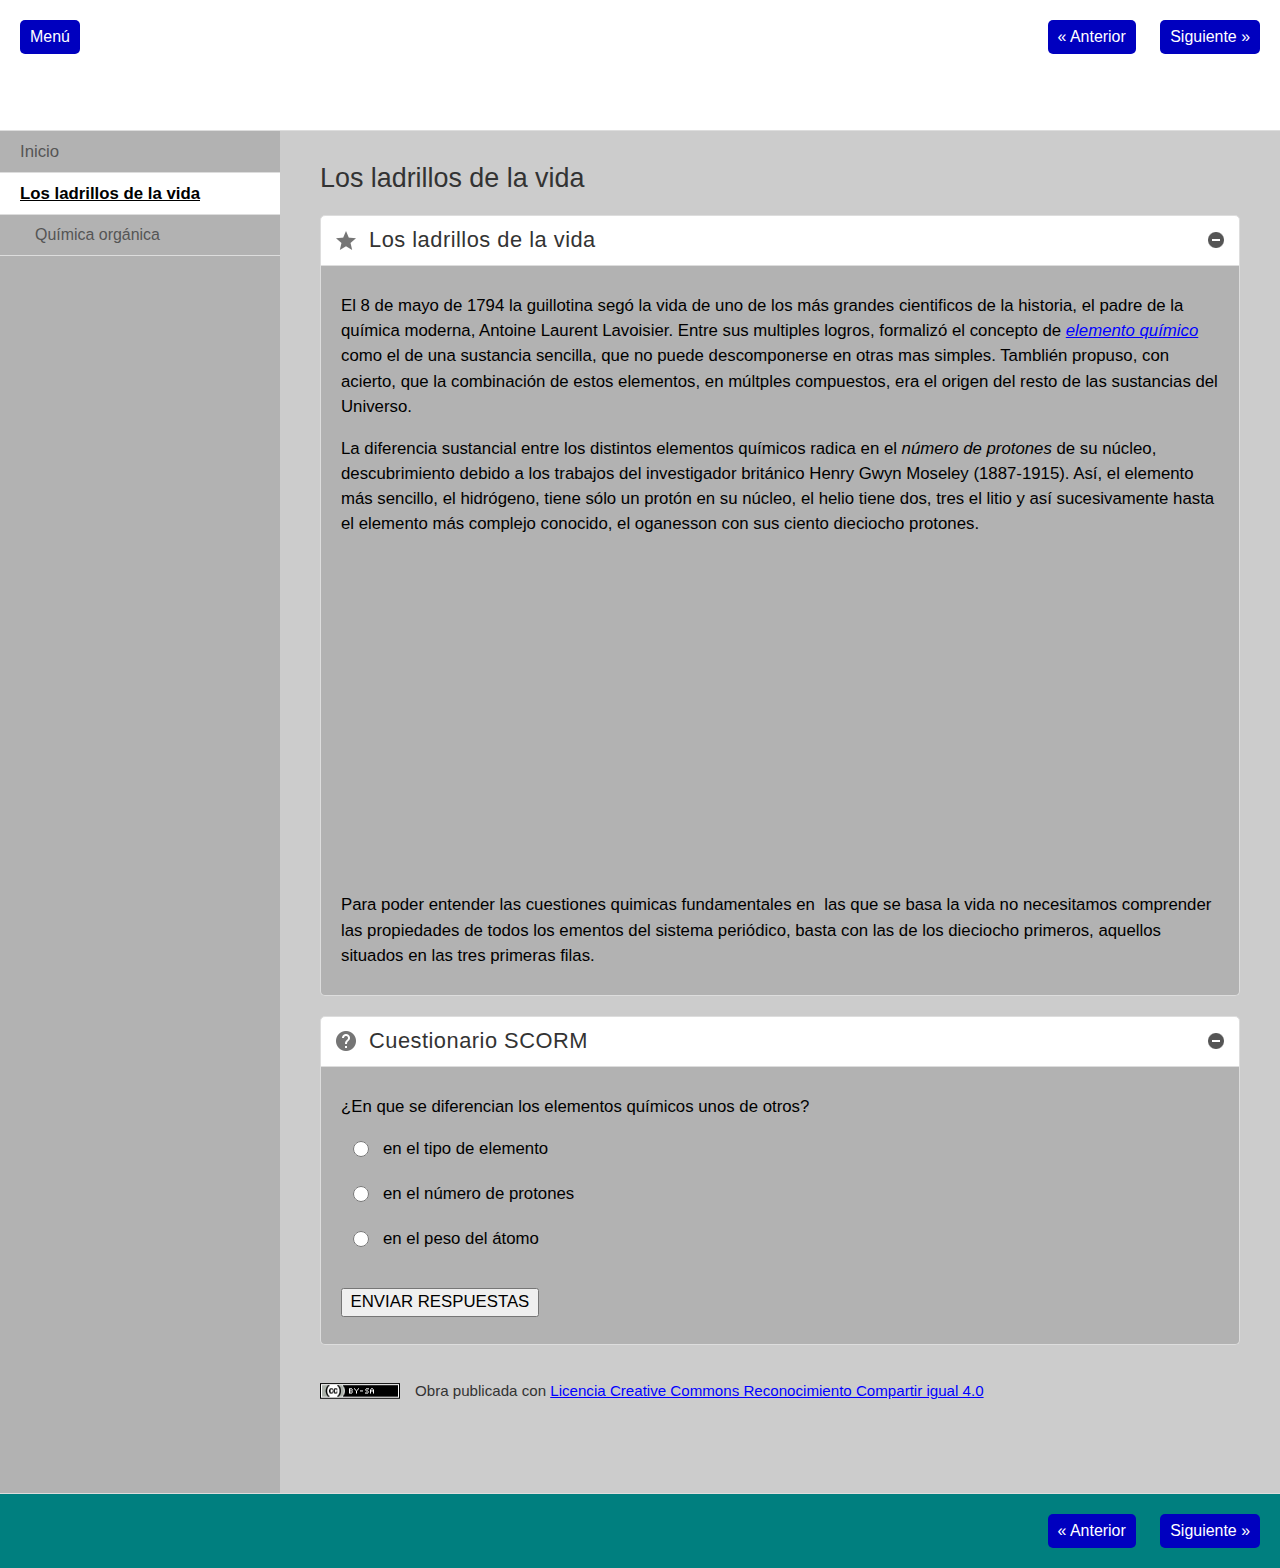
<file: los_ladrillos_de_la_vida.html>
<!doctype html>
<html lang="es">
<head>
<link rel="stylesheet" type="text/css" href="base.css" />
<link rel="stylesheet" type="text/css" href="content.css" />
<link rel="stylesheet" type="text/css" href="nav.css" />
<meta http-equiv="content-type" content="text/html;  charset=utf-8" />
<title>Los ladrillos de la vida | Los ladrillos de la vida </title>
<link rel="shortcut icon" href="favicon.ico" type="image/x-icon" />
<meta name="author" content="Alvaro Pérez Silva" />
<link rel="license" type="text/html" href="http://creativecommons.org/licenses/by-sa/4.0/" />
<meta name="generator" content="eXeLearning 2.5 - exelearning.net" />
<!--[if lt IE 9]><script type="text/javascript" src="exe_html5.js"></script><![endif]-->
<script type="text/javascript" src="exe_jquery.js"></script>
<script type="text/javascript" src="common_i18n.js"></script>
<script type="text/javascript" src="common.js"></script>
<meta name="viewport" content="width=device-width, initial-scale=1" />
    </head>
<body class="exe-web-site" id="exe-node-1"><script type="text/javascript">document.body.className+=" js"</script>
<div id="content">
<p id="skipNav"><a href="#main" class="sr-av">Saltar la navegación</a></p>
<header id="header" ><div id="headerContent">Los ladrillos de la vida</div></header>
<nav id="siteNav">
<ul>
   <li><a href="index.html" class="daddy main-node">Inicio</a></li>
   <li id="active"><a href="los_ladrillos_de_la_vida.html" class="active daddy">Los ladrillos de la vida</a>
   <ul>
      <li><a href="qumica_orgnica.html" class="daddy">Química orgánica</a>
      <ul class="other-section">
         <li><a href="glcidos.html" class="no-ch">Glúcidos</a></li>
         <li><a href="lpidos.html" class="no-ch">Lípidos</a></li>
         <li><a href="proteinas.html" class="no-ch">Proteinas</a></li>
         <li><a href="nucletidos.html" class="no-ch">Nucleótidos</a></li>
      </ul>
      </li>
   </ul>
   </li>
</ul>
</nav>
<div id='topPagination'>
<nav class="pagination noprt">
<a href="index.html" class="prev"><span><span>&laquo; </span>Anterior</span></a> <span class="sep">| </span><a href="qumica_orgnica.html" class="next"><span>Siguiente<span> &raquo;</span></span></a>
</nav>
</div>
<div id="main-wrapper">
<section id="main">
<header id="nodeDecoration"><h1 id="nodeTitle">Los ladrillos de la vida</h1></header>
<article class="iDevice_wrapper textIdevice em_iDevice" id="id0">
<div class="iDevice emphasis1" >
<header class="iDevice_header"><h1 class="iDeviceTitle">Los ladrillos de la vida</h1></header>
<div class="iDevice_inner">
<div class="iDevice_content_wrapper">
<div id="ta0_108_2" class="block iDevice_content">
<div class="exe-text"><p>El 8 de mayo de 1794 la guillotina segó la vida de uno de los más grandes cientificos de la historia, el padre de la química moderna, Antoine Laurent Lavoisier. Entre sus multiples logros, formalizó el concepto de <em><a href="https://www.ptable.com/?lang=es#Writeup/Wikipedia">elemento químico</a> </em>como el de una sustancia sencilla, que no puede descomponerse en otras mas simples. Tamblién propuso, con acierto, que la combinación de estos elementos, en múltples compuestos, era el origen del resto de las sustancias del Universo.</p>
<p>La diferencia sustancial entre los distintos elementos químicos radica en el <em>número de protones</em> de su núcleo, descubrimiento debido a los trabajos del investigador británico Henry Gwyn Moseley (1887-1915). Así, el elemento más sencillo, el hidrógeno, tiene sólo un protón en su núcleo, el helio tiene dos, tres el litio y así sucesivamente hasta el elemento más complejo conocido, el oganesson con sus ciento dieciocho protones.</p>
<p><iframe width="560" height="315" src="https://www.youtube.com/embed/g9R3SBkrHog" allow="accelerometer; autoplay; encrypted-media; gyroscope; picture-in-picture" allowfullscreen="allowfullscreen" frameborder="0"></iframe></p>
<p>Para poder entender las cuestiones quimicas fundamentales en  las que se basa la vida no necesitamos comprender las propiedades de todos los ementos del sistema periódico, basta con las de los dieciocho primeros, aquellos situados en las tres primeras filas.</p></div>
</div>
</div>
</div>
</div>
</article>
<article class="iDevice_wrapper QuizTestIdevice em_iDevice" id="id8">
<script type="text/javascript">/*<![CDATA[*/
var numQuestions = 1;
var rawScore = 0;
var actualScore = 0;
var question0;
var key0 = 1;
function getAnswer()
        {
            for (var i=0; i < 3; i++)
            {
               if (document.getElementById("quizForm8").key0b8[i].checked)
               {
                  question0 = document.getElementById("quizForm8").key0b8[i].value;
                  break;
               }
            }
            }
        function calcRawScore(){

            if (question0 == key0)
            {
               rawScore++;
            }
        
        }
        
        function calcScore2()
        {
            getAnswer();
     
            calcRawScore();
            actualScore =  Math.round(rawScore / numQuestions * 100);
            var id = "8";
            document.getElementById("quizForm"+id).submitB.disabled = true;
            var s = document.getElementById("quizFormScore"+id);
                        var msg_str ="Su puntuación es %d%%";            msg_str = msg_str.replace("%d",actualScore).replace("%%","%");            if (s) { s.innerHTML = "<div class='feedback'><p>"+msg_str+"</p></div>"; } else { alert(msg_str); }
           
        }
    /*]]>*/</script>
<div class="iDevice emphasis1" >
<header class="iDevice_header"><h1 class="iDeviceTitle">Cuestionario SCORM</h1></header>
<div class="iDevice_inner">
<div class="iDevice_content_wrapper">
<form name="quizForm8" id="quizForm8" action="#" class="quiz-test-form">
<input type="hidden" name="passrate" id="passrate-8" value="50" />
<section class="question">
<h1 class="js-sr-av">Pregunta</h1>
<div id="taquestion0b8" class="block iDevice_content">
<p>¿En que se diferencian los elementos químicos unos de otros?</p>
</div>
<section class="iDevice_answers">
<h1 class="js-sr-av">Respuestas</h1>
<section class="iDevice_answer">
<p class="iDevice_answer-field js-required">
<label for="key0b81" class="sr-av"><a href="#answer-key0b81">Opción 1</a></label><input type="radio" name="key0b8" id="key0b81" value="0" />
</p>
<div class="iDevice_answer-content" id="answer-key0b81">
<div id="taoptionAnswer0q0b8" class="block iDevice_content">
<p>en el tipo de elemento</p>
</div>
</div>
</section>
<section class="iDevice_answer">
<p class="iDevice_answer-field js-required">
<label for="key0b82" class="sr-av"><a href="#answer-key0b82">Opción 2</a></label><input type="radio" name="key0b8" id="key0b82" value="1" />
</p>
<div class="iDevice_answer-content" id="answer-key0b82">
<div id="taoptionAnswer1q0b8" class="block iDevice_content">
<p>en el número de protones</p>
</div>
</div>
</section>
<section class="iDevice_answer">
<p class="iDevice_answer-field js-required">
<label for="key0b83" class="sr-av"><a href="#answer-key0b83">Opción 3</a></label><input type="radio" name="key0b8" id="key0b83" value="2" />
</p>
<div class="iDevice_answer-content" id="answer-key0b83">
<div id="taoptionAnswer2q0b8" class="block iDevice_content">
<p>en el peso del átomo</p>
</div>
</div>
</section>
</section>
</section>
<div class="block iDevice_buttons">
<p><input type="submit" name="submitB" value="ENVIAR RESPUESTAS" /> <span class="js-hidden js-warning">Habilitar JavaScript</span></p>
</div>
<div id="quizFormScore8"></div>
</form>
</div>
</div>
</div>
</article>
<div id="packageLicense" class="cc cc-by-sa">
<p><span>Obra publicada con</span> <a rel="license" href="http://creativecommons.org/licenses/by-sa/4.0/">Licencia Creative Commons Reconocimiento Compartir igual 4.0</a></p>
</div>
</section>
</div>
<div id='bottomPagination'>
<nav class="pagination noprt">
<a href="index.html" class="prev"><span><span>&laquo; </span>Anterior</span></a> <span class="sep">| </span><a href="qumica_orgnica.html" class="next"><span>Siguiente<span> &raquo;</span></span></a>
</nav>
</div>
</div>
<script type="text/javascript" src="_style_js.js"></script></body></html>
</file>
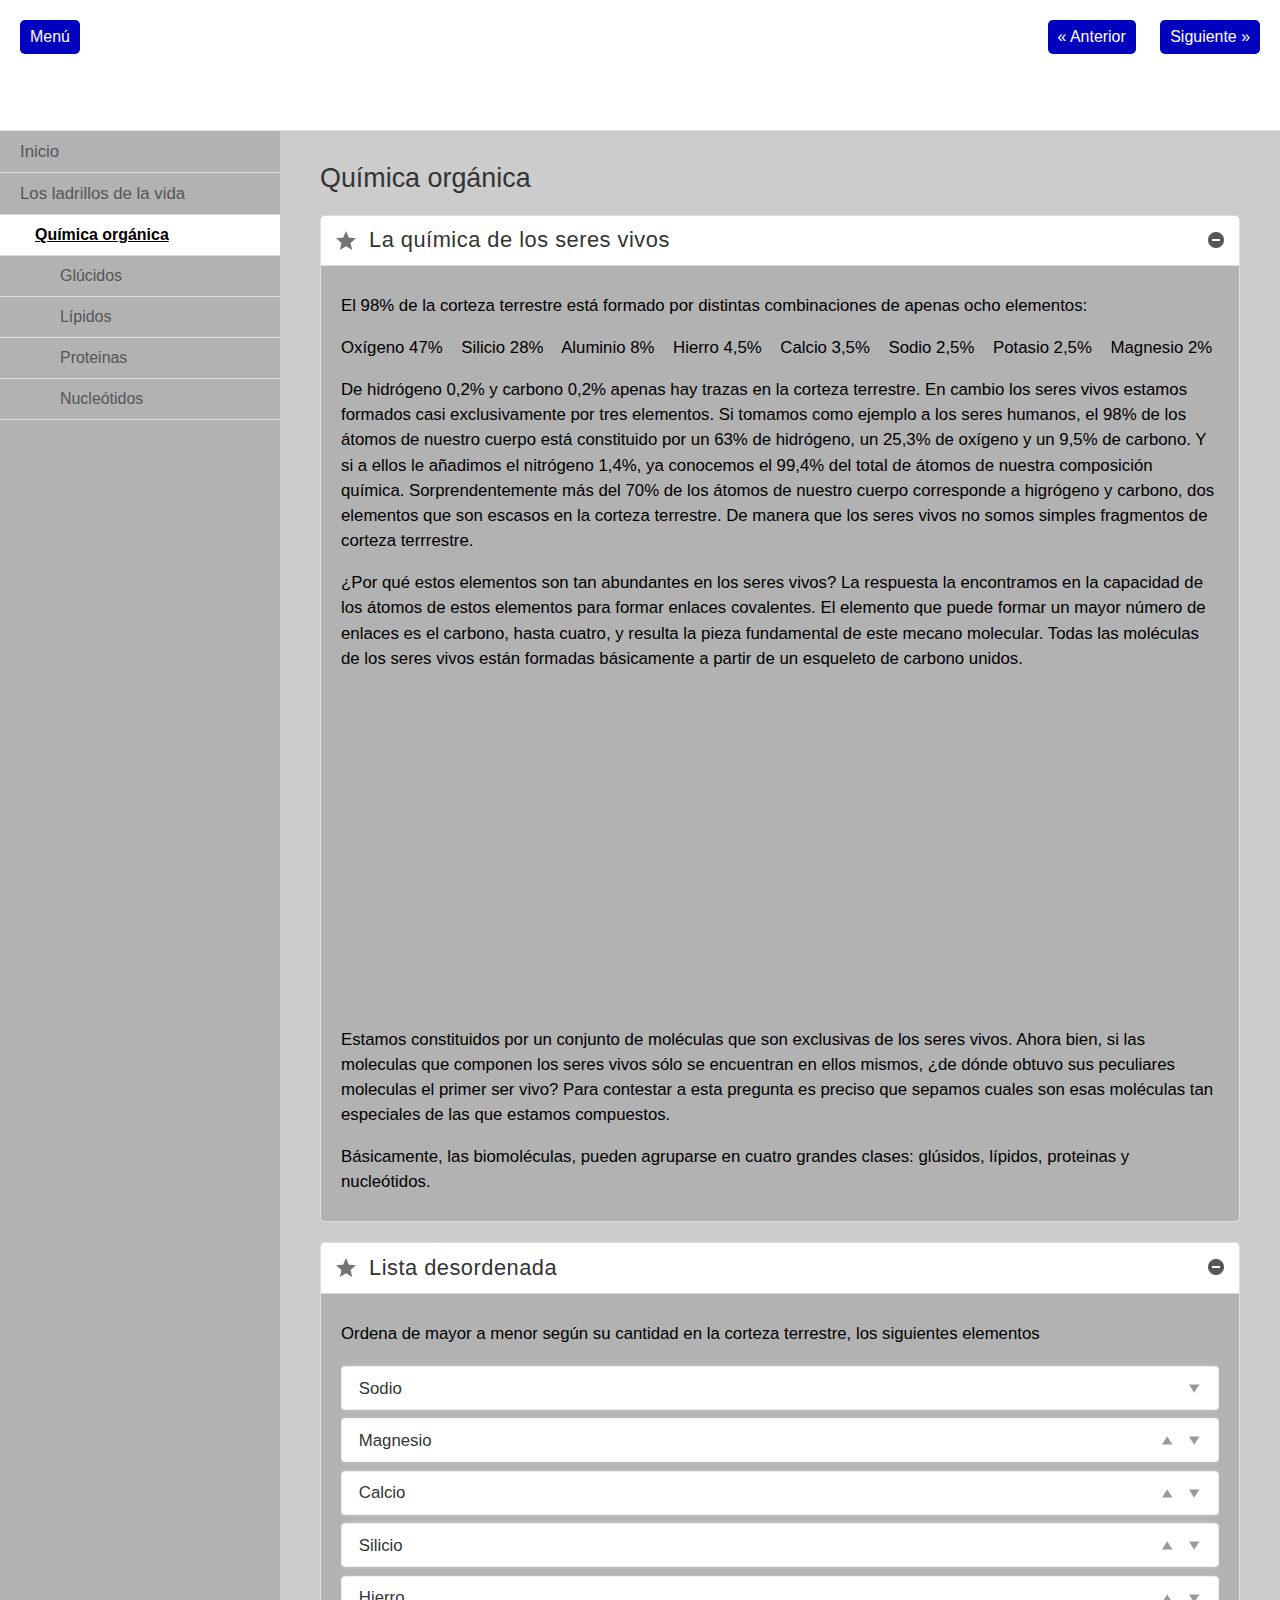
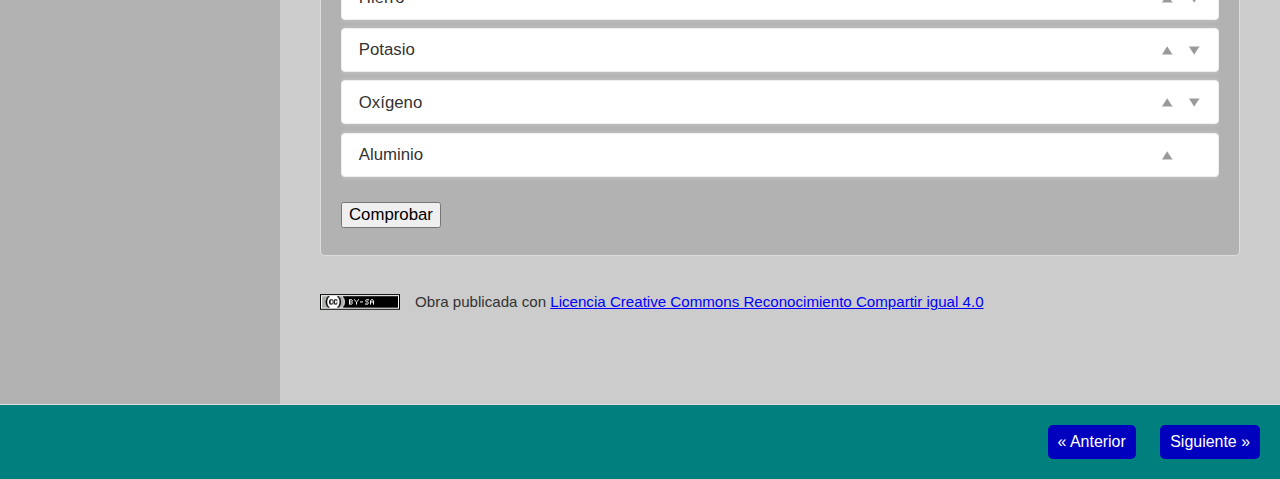
<file: qumica_orgnica.html>
<!doctype html>
<html lang="es">
<head>
<link rel="stylesheet" type="text/css" href="base.css" />
<link rel="stylesheet" type="text/css" href="content.css" />
<link rel="stylesheet" type="text/css" href="nav.css" />
<meta http-equiv="content-type" content="text/html;  charset=utf-8" />
<title>Química orgánica | Los ladrillos de la vida </title>
<link rel="shortcut icon" href="favicon.ico" type="image/x-icon" />
<meta name="author" content="Alvaro Pérez Silva" />
<link rel="license" type="text/html" href="http://creativecommons.org/licenses/by-sa/4.0/" />
<meta name="generator" content="eXeLearning 2.5 - exelearning.net" />
<!--[if lt IE 9]><script type="text/javascript" src="exe_html5.js"></script><![endif]-->
<script type="text/javascript" src="exe_jquery.js"></script>
<script type="text/javascript" src="common_i18n.js"></script>
<script type="text/javascript" src="common.js"></script>
<link rel="stylesheet" type="text/css" href="scrambled-list.css" />
<script type="text/javascript" src="scrambled-list.js"></script>
<meta name="viewport" content="width=device-width, initial-scale=1" />
    </head>
<body class="exe-web-site" id="exe-node-2"><script type="text/javascript">document.body.className+=" js"</script>
<div id="content">
<p id="skipNav"><a href="#main" class="sr-av">Saltar la navegación</a></p>
<header id="header" ><div id="headerContent">Los ladrillos de la vida</div></header>
<nav id="siteNav">
<ul>
   <li><a href="index.html" class="daddy main-node">Inicio</a></li>
   <li class="current-page-parent"><a href="los_ladrillos_de_la_vida.html" class="current-page-parent daddy">Los ladrillos de la vida</a>
   <ul>
      <li id="active"><a href="qumica_orgnica.html" class="active daddy">Química orgánica</a>
      <ul>
         <li><a href="glcidos.html" class="no-ch">Glúcidos</a></li>
         <li><a href="lpidos.html" class="no-ch">Lípidos</a></li>
         <li><a href="proteinas.html" class="no-ch">Proteinas</a></li>
         <li><a href="nucletidos.html" class="no-ch">Nucleótidos</a></li>
      </ul>
      </li>
   </ul>
   </li>
</ul>
</nav>
<div id='topPagination'>
<nav class="pagination noprt">
<a href="los_ladrillos_de_la_vida.html" class="prev"><span><span>&laquo; </span>Anterior</span></a> <span class="sep">| </span><a href="glcidos.html" class="next"><span>Siguiente<span> &raquo;</span></span></a>
</nav>
</div>
<div id="main-wrapper">
<section id="main">
<header id="nodeDecoration"><h1 id="nodeTitle">Química orgánica</h1></header>
<article class="iDevice_wrapper textIdevice em_iDevice" id="id1">
<div class="iDevice emphasis1" >
<header class="iDevice_header"><h1 class="iDeviceTitle">La química de los seres vivos</h1></header>
<div class="iDevice_inner">
<div class="iDevice_content_wrapper">
<div id="ta1_109_2" class="block iDevice_content">
<div class="exe-text"><p>El 98% de la corteza terrestre está formado por distintas combinaciones de apenas ocho elementos:</p>
<p>Oxígeno 47%    Silicio 28%    Aluminio 8%    Hierro 4,5%    Calcio 3,5%    Sodio 2,5%    Potasio 2,5%    Magnesio 2%</p>
<p>De hidrógeno 0,2% y carbono 0,2% apenas hay trazas en la corteza terrestre. En cambio los seres vivos estamos formados casi exclusivamente por tres elementos. Si tomamos como ejemplo a los seres humanos, el 98% de los átomos de nuestro cuerpo está constituido por un 63% de hidrógeno, un 25,3% de oxígeno y un 9,5% de carbono. Y si a ellos le añadimos el nitrógeno 1,4%, ya conocemos el 99,4% del total de átomos de nuestra composición química. Sorprendentemente más del 70% de los átomos de nuestro cuerpo corresponde a higrógeno y carbono, dos elementos que son escasos en la corteza terrestre. De manera que los seres vivos no somos simples fragmentos de corteza terrrestre.</p>
<p>¿Por qué estos elementos son tan abundantes en los seres vivos? La respuesta la encontramos en la capacidad de los átomos de estos elementos para formar enlaces covalentes. El elemento que puede formar un mayor número de enlaces es el carbono, hasta cuatro, y resulta la pieza fundamental de este mecano molecular. Todas las moléculas de los seres vivos están formadas básicamente a partir de un esqueleto de carbono unidos.</p>
<p>                                    <iframe width="560" height="315" src="https://www.youtube.com/embed/7OtBGyfrYpM" allow="accelerometer; autoplay; encrypted-media; gyroscope; picture-in-picture" allowfullscreen="allowfullscreen" frameborder="0"></iframe></p>
<p>Estamos constituidos por un conjunto de moléculas que son exclusivas de los seres vivos. Ahora bien, si las moleculas que componen los seres vivos sólo se encuentran en ellos mismos, ¿de dónde obtuvo sus peculiares moleculas el primer ser vivo? Para contestar a esta pregunta es preciso que sepamos cuales son esas moléculas tan especiales de las que estamos compuestos.</p>
<p>Básicamente, las biomoléculas, pueden agruparse en cuatro grandes clases: glúsidos, lípidos, proteinas y nucleótidos.</p>
<p></p></div>
</div>
</div>
</div>
</div>
</article>
<article class="iDevice_wrapper ScrambledListIdevice em_iDevice" id="id4">
<div class="iDevice emphasis1" >
<header class="iDevice_header"><h1 class="iDeviceTitle">Lista desordenada</h1></header>
<div class="iDevice_inner">
<div class="iDevice_content_wrapper">
<div id="ta4_108_2" class="block iDevice_content">
<div class="exe-sortableList"><p class="exe-sortableList-instructions">Ordena de mayor a menor según su cantidad en la corteza terrestre, los siguientes elementos</p><ul class="exe-sortableList-list"><li>Oxígeno</li><li>Silicio</li><li>Aluminio</li><li>Hierro</li><li>Calcio</li><li>Sodio</li><li>Potasio</li><li>Magnesio</li></ul><div style="display:none"><p class="exe-sortableList-buttonText">Comprobar</p><p class="exe-sortableList-rightText">¡Correcto!</p><p class="exe-sortableList-wrongText">No es correcto... Respuesta correcta:</p></div></div>
</div>
</div>
</div>
</div>
</article>
<div id="packageLicense" class="cc cc-by-sa">
<p><span>Obra publicada con</span> <a rel="license" href="http://creativecommons.org/licenses/by-sa/4.0/">Licencia Creative Commons Reconocimiento Compartir igual 4.0</a></p>
</div>
</section>
</div>
<div id='bottomPagination'>
<nav class="pagination noprt">
<a href="los_ladrillos_de_la_vida.html" class="prev"><span><span>&laquo; </span>Anterior</span></a> <span class="sep">| </span><a href="glcidos.html" class="next"><span>Siguiente<span> &raquo;</span></span></a>
</nav>
</div>
</div>
<script type="text/javascript" src="_style_js.js"></script></body></html>
</file>
<file: base.css>
/*
eXe
Copyright 2004-2006, University of Auckland
Copyright 2004-2007 eXe Project, New Zealand Tertiary Education Commission
base style sheet for all themes
*/
body{margin:0;padding:0 10px 10px 10px;font-family:arial,verdana,helvetica,sans-serif;font-size:.8em}#header{text-align:left;height:50px;padding-left:20px;font-size:2.2em;font-weight:bold}a{text-decoration:none}a:hover,a:focus{text-decoration:underline}img.submit,img.help,img.info,img.gallery{border:0}li{list-style-position:inside}#nodeDecoration{padding:.1em;border-bottom:0;text-align:right}.block,.feedback{display:block;padding-top:.25em;padding-bottom:.25em}.feedback{font-family:times,serif;font-size:120%}.feedback-button p{margin:0}.emphasis0{padding-left:0;margin:0}.iDeviceTitle{font-weight:bold;position:relative;top:-18px}input.feedbackbutton{margin-top:10px;margin-bottom:10px}.popupDiv{background-color:#EDEFF0;border:2px solid #607489;padding:0 4px 4px 4px;margin-left:15px;text-align:left;z-index:99;border-radius:3px}.popupDivLabel{text-align:center;font:message-box;font-weight:bold;color:#fff;cursor:move;margin:0 -4px;background-image:url(popup_bg.gif)}@media print{.feedback{display:block!important}.feedback.iDevice_solution a{text-decoration:none;color:inherit}.iDevice_solution li span{display:none}#main{margin-left:10px}div.node,article.node{page-break-after:always}.external-iframe{display:none}.external-iframe-src{display:block!important;margin:2em 0;font-size:.95em;text-align:center}}.external-iframe{border:0}.iDevice a,#siteFooter a,#packageLicense a,.toggle-idevice a{text-decoration:underline}.iDevice a:hover,#siteFooter a:hover,#packageLicense a:hover,.toggle-idevice a:hover{text-decoration:none}.pre-code{background:#112C4A;color:#E7ECF1;font-family:Monaco,Courier,monospace;border-radius:9px;font-size:12px;margin:2em 1em;overflow:auto;padding:20px}.iDevice_content{position:relative;max-width:100%}.exe-epub3 .iDevice_content{position:static}.iDevice_header{background-position:0 50%;background-repeat:no-repeat}.iDevice_header.iDevice_header_noIcon{background-image:none;padding:5px 0}.TrueFalseIdevice label{white-space:nowrap;margin-right:1em;line-height:1.7em}.exe-dl{margin-bottom:2em;margin-left:1.5em}.exe-dl dt{font-weight:bold}.exe-dl dd{margin:1em 1.5em}.js .exe-dl dt{margin:1.2em 0 0 0}.exe-dl dt a{text-decoration:underline}.exe-dl .icon,.exe-dl-toggler a{display:block;width:20px;height:20px;font-size:1.2em;margin-right:1em;line-height:20px;text-align:center;float:left;border-radius:2px;position:relative}.exe-dl-toggler{height:20px;margin:1.5em}.exe-dl-toggler a{margin-left:0;font-weight:bold}.js .exe-dl dd{display:none;padding-left:0;margin:1em 1em 1em 37px}.exe-math{margin:2em 0}.exe-math,.MathJax_Display{text-align:left!important}.exe-math.position-center,.position-center .MathJax_Display{text-align:center!important}.exe-math.position-right,.position-right .MathJax_Display{text-align:right!important}.js .show-image .exe-math-code,.js .show-code .exe-math-img{display:none}.exe-math-links{font-size:.85em}.exe-figure{margin:2em 0;max-width:100%}.position-center{margin:2em auto}.position-right{margin:2em 0 2em auto}.float-left{float:left;margin:.5em 1.5em 1em 0}.float-right{float:right;margin:.5em 0 1em 2em}.figcaption{padding-top:.2em}.figcaption.header{padding-top:0;padding-bottom:.2em}.exe-layout-2-cols,.exe-layout-3-cols{width:100%}.exe-layout-2-cols .exe-col{float:left;width:49%}.exe-layout-2-cols .exe-col-1{padding-right:1%}.exe-layout-2-cols .exe-col-2{padding-left:1%}.exe-layout-2-30-70 .exe-col{width:69%}.exe-layout-2-30-70 .exe-col-1{width:29%}.exe-layout-2-70-30 .exe-col{width:29%}.exe-layout-2-70-30 .exe-col-1{width:69%}.exe-layout-3-cols .exe-col{float:left;width:32%}.exe-layout-3-cols .exe-col-1,.exe-layout-3-cols .exe-col-2{padding-right:2%}.exe-block-warning{background:#FCF8E3;color:#796034;border:1px solid #FAEBCC;padding:0 1em;border-radius:4px}p.exe-block-warning{padding:1em}.exe-block-alert{background:#ffc;color:#855000;border:1px solid #FFF099;padding:0 1em;border-radius:4px}p.exe-block-alert{padding:1em}.exe-block-danger{background:#FEF0EF;color:#973C3B;border:1px solid #F3DADD;padding:0 1em;border-radius:4px}p.exe-block-danger{padding:1em}.exe-block-info{background:#E1F1F9;color:#2B627D;border:1px solid #C9EDF4;padding:0 1em;border-radius:4px}p.exe-block-info{padding:1em}.exe-block-success{background:#E5F3E0;color:#336634;border:1px solid #DEEDD1;padding:0 1em;border-radius:4px}p.exe-block-success{padding:1em}.exe-block-warning a{color:#4F360A}.exe-block-alert a{color:#5B2600}.exe-block-danger a{color:#6D1211}.exe-block-info a{color:#063853}.exe-block-success a{color:#093C0A}.js a.exe-enlarge{position:relative;display:block}.exe-enlarge-icon{display:none;width:30px;height:30px;position:absolute;top:50%;left:50%;margin:-15px 0 0 -15px;border-radius:15px;background:#333;z-index:10;box-shadow:0 0 7px 0 #DDD}.exe-enlarge-icon b{width:30px;height:30px;line-height:30px;text-align:center;display:block;font-size:1.3em;color:#FFF}.exe-enlarge-icon b:before{content:"+"}.js a.exe-enlarge:hover img,.js a.exe-enlarge:focus img{opacity:.7;filter:alpha(opacity=70)}a.exe-enlarge:hover .exe-enlarge-icon,a.exe-enlarge:focus .exe-enlarge-icon{display:block;*display:none}.exe-clear{overflow:auto}.toggle-idevice,.exe-hidden,.js-required,.js .js-hidden{display:none}.js .js-required{display:block}#packageLicense{text-align:center}.js #main .iDevice_hint_title{font-size:1em;margin-top:0;font-weight:normal;*margin-top:1em}.iDevice_hint{margin-bottom:1.5em}.iDevice_hint_title a{background-repeat:no-repeat;background-position:0 50%;padding-left:23px;text-decoration:none}.iDevice_hint_content{padding:0 23px}.iDevice_answer{overflow:hidden;*margin:1.5em 0}.iDevice_answer{overflow:hidden}.iDevice_answer p{margin-top:0}.iDevice_answer-field{width:2.5em;float:left}.js .iDevice_answer-content,.js .iDevice_answer-feedback{padding-left:2.5em}.hidden-idevice .image_text{display:none}abbr[title],acronym[title]{text-decoration:none;border-bottom:1px dotted}.pagination.page-counter{text-align:center}.pagination.noprt .sep{display:none}.pagination.noprt .page-counter{margin-right:20px}#topPagination .page-counter{margin-left:20px;margin-right:0}#skipNav{margin:0;position:absolute;width:100%}.sr-av,.js .js-sr-av,#skipNav a,.exe-hidden-accessible,.js .exe-tooltip-text{position:absolute;overflow:hidden;clip:rect(0 0 0 0);clip:rect(0,0,0,0);height:0}#skipNav a{background:#333;color:#fff;padding:.4em .85em}#skipNav a:active,#skipNav a:focus{position:static;overflow:visible;clip:auto;height:auto}.exe-table{background:#fff;margin:2em auto;max-width:100%;border:1px solid #CCC;border-collapse:collapse;border-spacing:0}.exe-table caption{padding:.5em 0;text-align:center;font-style:italic}.exe-table td,.exe-table th{border:1px solid #CCC;margin:0;padding:.5em 1em}.exe-table thead{background:#ddd;color:#000;text-align:left}.exe-table tr:nth-child(2n-1) td,.exe-table tbody tr:nth-child(2n-1) th{background:#F4F4F4}.exe-table-minimalist{background:#fff;margin:2em auto;border-collapse:collapse}.exe-table-minimalist thead th{color:#000;padding:.6em 1.5em .6em .8em;border-bottom:2px solid #CCC;text-align:left}.exe-table-minimalist td,.exe-table-minimalist tbody th{border-bottom:1px solid #ccc;color:#555;padding:.5em 1.5em .5em .8em}.exe-table-minimalist tbody tr:hover td,.exe-table-minimalist tbody tr:hover th{color:#222}.exe-table-minimalist tr:nth-child(2n-1) td,.exe-table-minimalist tbody tr:nth-child(2n-1) th{background:#F9F9F9}.exe-table-minimalist caption{text-align:center;font-style:italic;border-bottom:2px solid #CCC;padding:.6em 0}body .qtip{font-size:.85em;line-height:1.5em}.qtip .exe-tooltip-text{position:relative;overflow:auto;clip:auto;height:auto}ol.auto-numbered{counter-reset:item}.auto-numbered ol{counter-reset:item}.auto-numbered li{display:block}.auto-numbered li:before{content:counters(item,".") ".- ";counter-increment:item}.exe-quote-cite cite{display:block;text-align:right;margin-top:-.5em}.exe-link-data{font-size:.8em;margin:0 .2em}.exe-link-data abbr{cursor:help}.styled-qc{font-family:Georgia,serif;font-style:italic;margin:1.5em 2.5em;padding:.25em 3.5em;position:relative}.styled-qc:before{display:block;content:"\201C";font-size:5em;position:absolute;left:0;top:-20px}.js .pbl-task-info{visibility:hidden}.pbl-task-info dt{float:left;font-weight:bold;margin-right:.5em}.pbl-task-info{overflow:hidden;margin:1em 0 1.5em 20px;width:auto;float:right;text-align:right}.pbl-task-info dt{margin:0;float:left;clear:left;width:150px}.pbl-task-info dd{margin:0 0 0 150px;text-align:left;padding-left:.5em}.pbl-task-info dd:after{content:'';display:block;clear:both}.pbl-task-description{clear:both}iframe,object,embed{max-width:100%}img,video{max-width:100%;height:auto}@media all and (max-width:780px){.styled-qc{margin:1.5em .5em}.exe-layout-2-cols .exe-col,.exe-layout-3-cols .exe-col{float:none;width:100%;padding:0}}#exe-client-search-form{text-align:right;margin-bottom:2em}#exe-client-search-form p{margin:0}#exe-client-search-text{border:1px solid #ddd;padding:5px 10px;width:250px;max-width:60%}#exe-client-search-submit{border:1px solid #ddd;padding:5px 10px;background:#ddd;margin-left:-.4em;color:#333}.exe-client-search-results #nodeTitle,.exe-client-search-results .iDevice_wrapper,#exe-client-search-results,#exe-client-search-reset{display:none}.exe-client-search-results #exe-client-search-results{display:block}.exe-client-search-results #exe-client-search-reset{display:inline;line-height:2em}#exe-client-search-results p{margin-top:1.5em}#exe-client-search-results ul{margin:1.5em 1.5em 3em 1.5em;padding:0;list-style:none}#main #exe-client-search-results li{list-style-image:none;margin-bottom:1.5em}#exe-client-search-results a{font-size:1.15em}.exe-client-search-result{background:yellow}.exe-client-search-read-more{font-size:.7em;margin-left:.2em}#exe-client-search-reset{margin-left:.5em}@media all and (max-width:700px){#exe-client-search-form{text-align:center}}@media all and (max-width:600px){.exe-client-search-results #exe-client-search-reset{display:block;margin:1em 0 0 0}}
</file>
<file: content.css>
/* eXeLearning Style Designer Compatible Style */
html{font-size:105%}
body{font:100%/1.5 'Open Sans',Arial,Verdana,Helvetica,sans-serif;padding:15px;margin:0;text-align:left}

h2{font-size:1.3em}
h3{font-size:1.2em}
h4{font-size:1.1em}
h5{font-size:1em}
p{margin:1em 0}
.score.js-feedback{margin-bottom:1em}

#header,#emptyHeader,#nodeDecoration{padding:0 20px;height:auto!important;height:120px;min-height:120px;font-size:1.6em;font-weight:300;border-style:1px;border-width:1px}
#headerContent{padding-top:70px}
#header h1,#nodeDecoration h1{margin:-.5em 0 1em 0;font-size:1em;text-align:left}
#nodeDecoration{margin-bottom:15px} /* Single page */

.nodeDecoration h1{font-size:1.5em}

/* iDevices */
.iDevice{margin:20px 0 30px 0}
.iDevice_header{letter-spacing:.5px;padding:.5em 40px .5em 0;height:auto!important;height:1.7em;min-height:1.7em;position:relative}
.iDevice_header[style]{background-image:none!important}
.iDeviceTitle{font-size:1.3em;vertical-align:bottom;top:auto;display:inline-block;font-weight:300;
padding:0 10px 0 35px;background-repeat:no-repeat;background-position:0 50%;margin:0}
.iDevice_header_noIcon .iDeviceTitle{background-image:none;padding-left:20px}
.iDeviceTitle{*display:inline;*line-height:2em}/* IE6, IE7 */
.iDevice_inner{padding:10px 20px;border-width:1px;border-style:solid;border-radius:5px}

/* Clearfix */
.iDevice_content{overflow:auto}
.FileAttachIdeviceInc .iDevice_content{margin-bottom:-.5em}

/* Hide/Show iDevice */
.toggle-idevice{display:block;margin:0;text-align:right}
.iDevice_header .toggle-idevice{position:absolute;top:14px;right:0}
.toggle-idevice a{display:inline-block;width:16px;height:16px;background:url(_style_icons.png) no-repeat -50px -50px;outline:none}
.toggle-idevice .show-idevice{background-position:0 -50px}
.toggle-idevice span{position:absolute;overflow:hidden;clip:rect(0,0,0,0);height:0}
.toggle-idevice a:hover,.toggle-idevice a:focus{filter:alpha(opacity=100);opacity:1}

/* iDevice title with background-color */
input.feedbackbutton{margin:0}
.iDevice_header{border-width:1px;border-style:solid;padding-left:13px;border-top-left-radius:5px;border-top-right-radius:5px}
.hidden-idevice .iDevice_header{border-radius:5px}
.iDevice_header .toggle-idevice{margin-right:15px}
.iDevice_inner{border-top-right-radius:0;border-top-left-radius:0;border-top:0}

.ExternalUrlIdevice iframe{border:0}

/* Reset base.css */
.block,.feedback{padding:0}
.feedback{font-family:inherit;font-size:1em}
li{list-style-position:outside}
.styled-qc{margin-top:2.5em}
.exe-dl .icon,.exe-dl-toggler a{width:24px;height:24px;border-radius:12px}
.exe-dl-toggler a{line-height:22px}
.js .exe-dl dd{margin-left:44px}
.exe-enlarge-icon b{font-size:1.2em}

/* Forms */
input,select{font-size:1em;font-family:inherit}
.iDevice_hint_title a{padding-left:25px}
.iDevice_buttons input{font-size:1em;margin-right:.5em;padding:.15em .45em}
.MultichoiceIdevice .feedback p:first-child{margin-top:0}
.MultichoiceIdevice .activity-form,.MultiSelectIdevice .activity-form{margin-bottom:1em}
.TrueFalseIdevice .activity-form{margin-top:1.5em}
.TrueFalseIdevice .activity-form:first-child{margin-top:0}
.TrueFalseIdevice label{margin:0 1em}
.MultichoiceIdevice input[type=radio],.MultiSelectIdevice input[type=checkbox],.QuizTestIdevice input[type=radio]{width:16px;height:16px;margin:5px 0 0 12px}
.custom-inputs .iDevice_answer-field{width:40px}
.custom-inputs  .iDevice_answer-content,.custom-inputs  .iDevice_answer-feedback{padding-left:55px}
.custom-inputs  .iDevice_answer-content{padding-top:4px}
.styledRadio,.styledCheckbox{margin-left:12px}
.MultichoiceIdevice .feedback{margin-top:1em}
.right-option,.wrong-option{font-style:italic}
.readingIdevice .iDevice_content:first-child p:last-child,
.CasestudyIdevice .iDevice_content:first-child p:last-child{margin-bottom:0}
.readingIdevice .feedbackbutton,
.CasestudyIdevice .feedbackbutton,
.ReflectionIdevice .feedbackbutton{margin:.5em 0 1em 0}
.TrueFalseIdevice .exe-radio-option.styledRadio{display:inline-block;vertical-align:middle;margin:-2px 5px 0 0}

/* Licenses */
#packageLicense{margin:2.5em 0 1.5em 0;text-align:left;line-height:1.2em;font-size:.9em}
#packageLicense.cc{padding-left:95px;background:url(_style_licenses.png) no-repeat 0 0}
#packageLicense.cc-by-sa{background-position:0 -100px}
#packageLicense.cc-by-nd{background-position:0 -200px}
#packageLicense.cc-by-nc-sa{background-position:0 -300px}
#packageLicense.cc-by-nc-nd{background-position:0 -400px}
#packageLicense.cc-0{background-position:0 -500px}
#siteFooter{padding:20px}

/* Download package iDevice */
.download-packageIdevice .exe-download-package-link a{background:#333}

/* Lightbox */
.lightboxOverlay{filter:progid:DXImageTransform.Microsoft.Alpha(Opacity=95);opacity:0.95}
#lightbox .lb-caption{font-size:1em}

/* Effects - iDevices with emphasis */
.emphasis1 .exe-fx .fx-C2,
.emphasis1 .exe-fx .fx-C2 a,
.emphasis1 .fx-pagination a{
background:#ededed;
}

@media print {
    div.node{page-break-after:auto} /* base.css */
    #main{margin-left:0} /* base.css */
    .iDevice{margin-bottom:20px}
	html body{background:#fff;color:#000;font-size:11pt}
	@page{margin:2cm}
	/* Uncomment this to print URL after links:
	a{font-weight:bolder;text-decoration:none!important}
	a[href^=http]:after{content:" <" attr(href) "> "}
	*/
	#main .iDeviceTitle{background:none;padding-left:0}
	body #header,body #emptyHeader,body #nodeDecoration{height:auto!important;min-height:0;border:none;padding:0}
}

/* eXeLearning Style Designer */
.iDevice_header{
/*emTitleBGColor*/
background-color:#ffffff;border-color:#dddddd;
}
.iDevice_inner{
/*emColor*/
color:#000000;
/*emBGColor*/
background-color:#b2b2b2;border-color:/*emBorderColor*/
#dddddd;
}
.iDeviceTitle{
background-image:url(icon_star.png);
}
.activityIdevice .iDeviceTitle{
background-image:url(icon_assignment.png);
}
.readingIdevice .iDeviceTitle{
background-image:url(icon_unread.png);
}
.FileAttachIdeviceInc .iDeviceTitle{
background-image:url(icon_download.png);
}
.WikipediaIdevice .iDeviceTitle{
background-image:url(icon_description.png);
}
.ListaIdevice .iDeviceTitle,.QuizTestIdevice .iDeviceTitle,.MultichoiceIdevice .iDeviceTitle,.TrueFalseIdevice .iDeviceTitle,.MultiSelectIdevice .iDeviceTitle,.ClozeIdevice .iDeviceTitle{
background-image:url(icon_question.png);
}
.preknowledgeIdevice .iDeviceTitle{
background-image:url(icon_announcement.png);
}
.GalleryIdevice .iDeviceTitle{
background-image:url(icon_media.png);
}
.objectivesIdevice .iDeviceTitle{
background-image:url(icon_info.png);
}
.ReflectionIdevice .iDeviceTitle{
background-image:url(icon_account.png);
}
body{
/*fontFamily*/
font-family:Verdana, Geneva, Arial, Helvetica, sans-serif;
/*bodyColor*/
color:#333333;
/*contentBGColor*/
background-color:#cccccc;
}
a{
/*aColor*/
color:#0000ff;
}
#header,#emptyHeader,#nodeDecoration{
height:auto!important;
/*headerHeight*/
height:130px;min-height:130px;
/*headerBGColor*/
background-color:#ffffff;
/*headerBGURL*/
background-image:url(https://www.caracteristicas.co/wp-content/uploads/2018/08/celula-2-e1575669430426.jpg);
/*headerBGRepeat*/
background-repeat:repeat;
/*headerBGPosition*/
background-position:0 50%;border:1px solid /*headerBorderColor*/
#dddddd;
}
#headerContent{
/*headerTitleTopMargin*/
padding-top:70px;
/*headerTitleColor*/
color:#ffffff;
}
#siteFooter{
border:1px solid /*footerBorderColor*/
#dddddd;
/*footerColor*/
color:#ffffff;
/*footerBGColor*/
background-color:#007f7f;
}
</file>
<file: nav.css>
/* eXeLearning Style Designer Compatible Style */
body{padding:0;text-align:center}
#content{width:100%;margin:0 auto;text-align:left;position:relative;border-style:solid;border-width:0}
#main-wrapper{padding-bottom:1.5em;width:100%;*width:auto}
/* * is for IE6 and IE7 */#main{padding:20px 40px 30px 320px;height:auto!important;height:200px;min-height:200px;*padding-left:0}
.no-nav #main-wrapper{width:100%}
.no-nav #main{padding:20px 20px 0 20px}
#header,#emptyHeader{border-top-width:0;border-right-width:0;border-left-width:0}
#headerContent{overflow:hidden;white-space:nowrap;text-overflow:ellipsis;min-height:1.1em}
#nodeDecoration{background:none;padding:0;border:none;margin:20px 0;height:auto;min-height:0}
#nodeTitle{font-weight:300}
.iDevice_wrapper{margin-top:-10px}
/* Menú */#siteNav{width:280px;float:left;margin-right:40px}
#siteNav ul,#siteNav li{margin:0;padding:0;list-style:none}
#siteNav .other-section{display:none}
#siteNav a{display:block;padding:8px 10px 8px 20px;border-width:0 0 1px 0;border-style:solid}
#siteNav .active{font-weight:bold;text-decoration:underline}
#siteNav ul ul a{padding-left:35px;font-size:.95em}
#siteNav ul ul ul a{padding-left:60px}
#siteNav .daddy span{display:none}
/* IE6 */* html #siteNav a{display:inline-block;width:250px}
* html #siteNav ul ul a{width:235px}
* html #siteNav ul ul ul a{width:190px}
* html #main{padding:20px 20px 0 0}
#siteFooter{padding:0 20px 20px 20px;border:0}
/* Pagination */.pagination{text-align:right;border-top:1px solid;font-size:.95em;padding:20px 0}
.pagination .sep{display:none}
.pagination a{display:inline-block;padding:5px 10px;border-radius:5px;margin-left:20px}
.pagination a:hover,.pagination a:focus{text-decoration:none}
#topPagination{position:absolute;top:0;right:20px}
#topPagination .pagination{border:none}
#bottomPagination{clear:both}
#bottomPagination a{margin:0 20px 0 0}
.page-counter{padding:5px 0;display:inline-block}
/* Autoclear */#content{overflow:auto}
/* Hide/Show/Skip navigation */#nav-toggler{margin:0;position:absolute;top:20px;left:20px;font-size:.95em}
#nav-toggler a,#skipNav a{padding:5px 10px;border-radius:5px}
#nav-toggler a{display:block}
#nav-toggler a:hover{text-decoration:none}
#skipNav{z-index:100px;padding-top:15px;text-align:center}
/* Search bar */#exe-client-search-text{border-top-left-radius:5px;border-bottom-left-radius:5px}
#exe-client-search-submit{border-top-right-radius:5px;border-bottom-right-radius:5px}
@media screen and (max-width: 980px) {	.exe-web-site #content{width:100%;border:0;box-shadow:none}
	#main{padding:20px 30px 0 280px}
	#siteNav{width:250px;margin-right:30px}
}
@media all and (max-width: 700px) {	#headerContent{font-size:.7em;white-space:normal;padding-bottom:.5em}
	#siteNav{float:none;width:100%;padding:0}
	#siteNav{line-height:1.5em;margin-bottom:15px}
	#main-wrapper{width:100%;float:none}
    	#main,.no-nav #main{padding:10px 20px 0 20px}
    	#content .exe-col{float:none;width:100%;padding:0}
	#bottomPagination{text-align:center;height:35px;position:relative}
	#bottomPagination .prev{position:absolute;left:20px}
	#bottomPagination .next{position:absolute;right:0}
	#siteNav{border-top:1px solid}
}
@media print{	#siteNav,#nav-toggler,.noprt,.toggle-idevice{display:none}
	body #main,body.no-nav #main{padding:20px 0}
	body #content{background:#FFF}
	#headerContent{white-space:normal;text-overflow:normal;font-weight:bold}
}
/* eXeLearning Style Designer */#content{/*contentBGColor*/background-color:#cccccc;}
.pagination a,#nav-toggler a,#skipNav a{/*nav2BGColor*/background-color:#0000bf;/*nav2AColor*/color:#ffffff;}
.pagination a:hover,.pagination a:focus,#nav-toggler a:hover{/*nav2HoverBGColor*/background-color:#555555;}
body{/*bodyBGColor*/background-color:#ffffff;}
#topPagination .page-counter{color:#ffffff;}
#siteNav,#siteNav a{/*navBGColor*/background-color:#b2b2b2;/*navAColor*/color:#555555;/*navBorderColor*/border-color:#dddddd;}
@media screen and (min-width: 701px) and (max-width: 1015px){#siteNav,#siteNav ul{background-color:#b2b2b2;border-color:#dddddd;}
#siteNav li{background-color:#b2b2b2;}
}
#siteNav a:hover,#siteNav a:focus,#siteNav a.active{/*navHoverBGColor*/background-color:#ffffff;/*navAHoverColor*/color:#000000;}
@media screen and (min-width: 701px) and (max-width: 1015px){#siteNav li:hover,#siteNav li.sfhover{background-color:#ffffff;}
}
.pagination{border-color:#dddddd;}
#bottomPagination .page-counter{color:#ffffff;}
#bottomPagination{background-color:#007f7f;}
/* eXeLearning Style Designer (custom CSS) */
.pagination .print-page{
display:none;
}
</file>
<file: scrambled-list.css>
/* Scrambled List iDevice */
.exe-sortableList-options{margin:1.2em 0 1.5em 0;padding:0;list-style:none}
.exe-sortableList-options li{background:#FFF;color:#333;padding:.5em 65px .5em 1em;margin:0 0 .5em 0!important;border:1px solid #EEE;border-radius:4px;;list-style-image:none!important;box-shadow:0 0 5px 0 rgba(204,204,204,1)}
.exe-sortableList .first .up,.exe-sortableList-options .last .down{visibility:hidden}
.exe-sortableList li{position:relative}
.exe-sortableList li a{display:block;width:21px;height:21px;background:url(scrambled-list.png) no-repeat 0 0;position:absolute;right:40px;top:50%;margin-top:-10px}
.exe-sortableList li a:hover,.exe-sortableList li a:focus{background-position:0 -21px}
.exe-sortableList li .down{background-position:-21px 0;right:13px}
.exe-sortableList li .down:hover,.exe-sortableList li .down:focus{background-position:-21px -21px}
</file>
